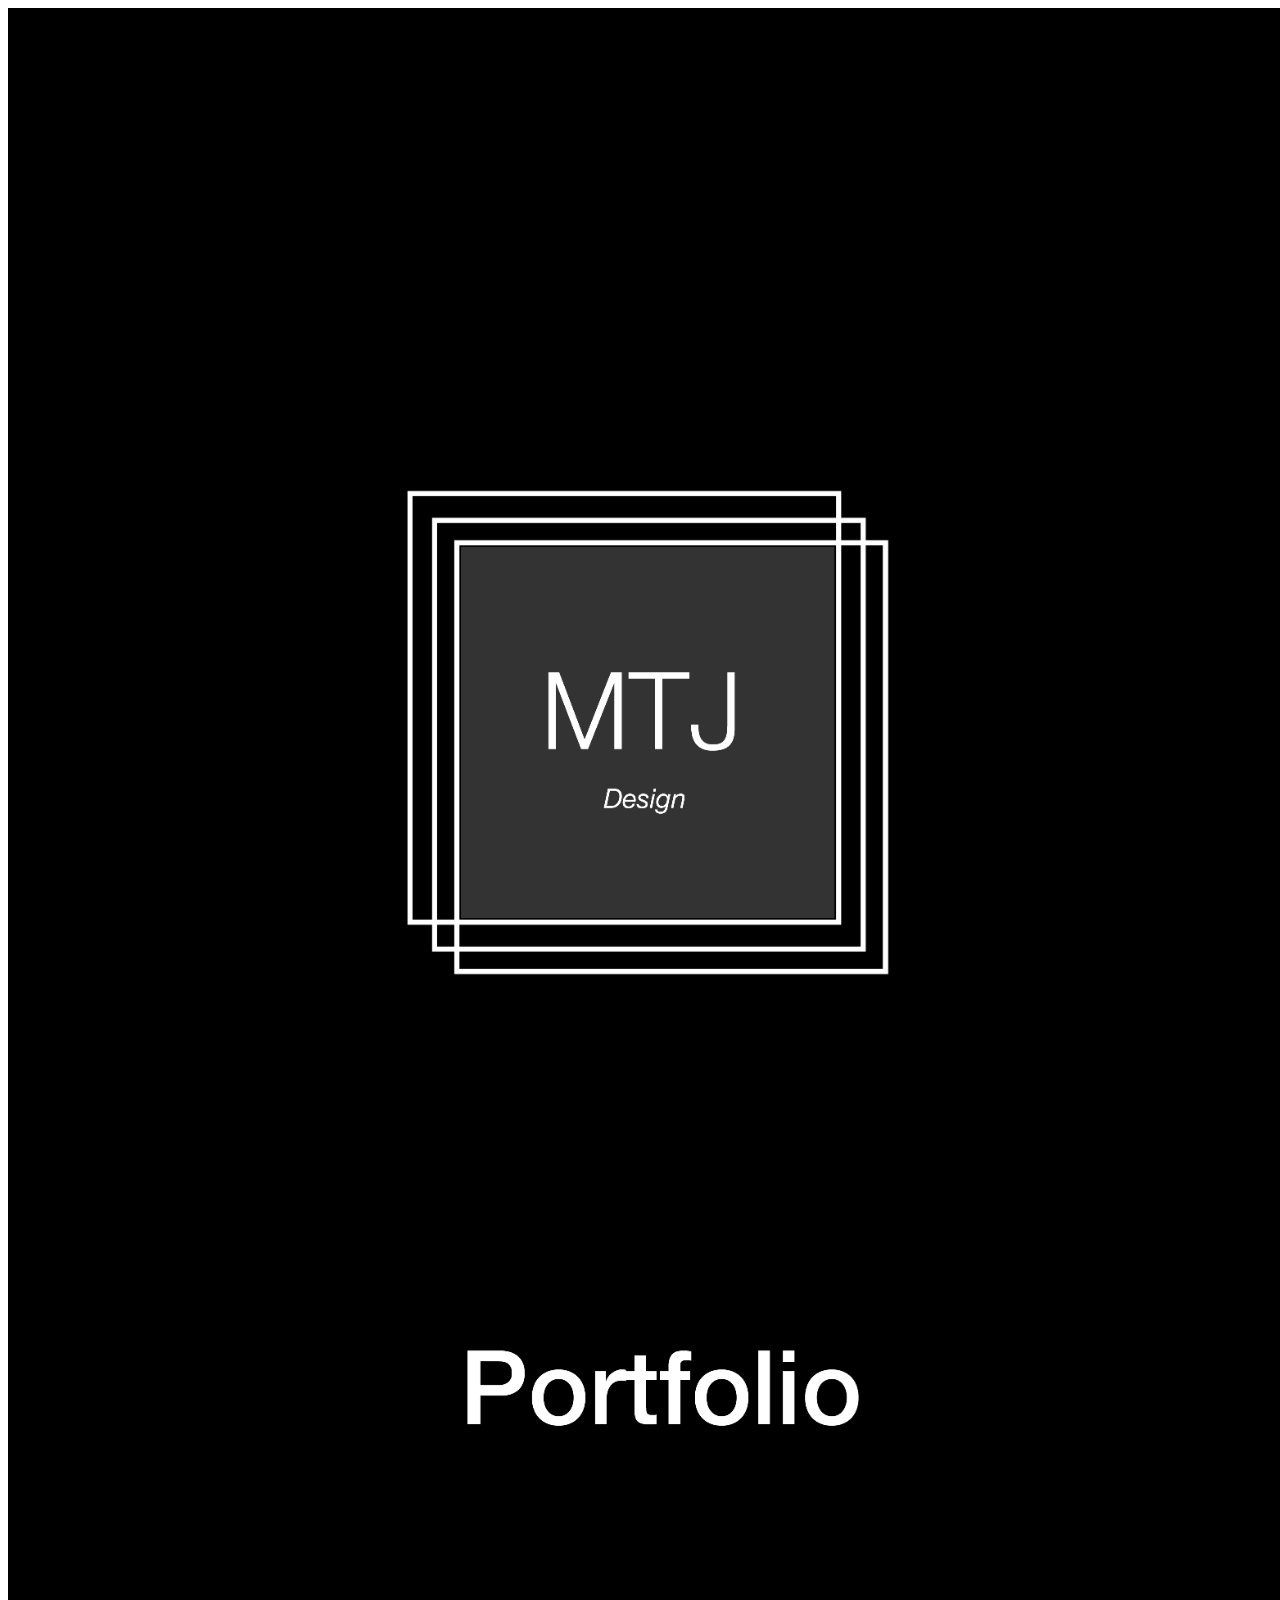
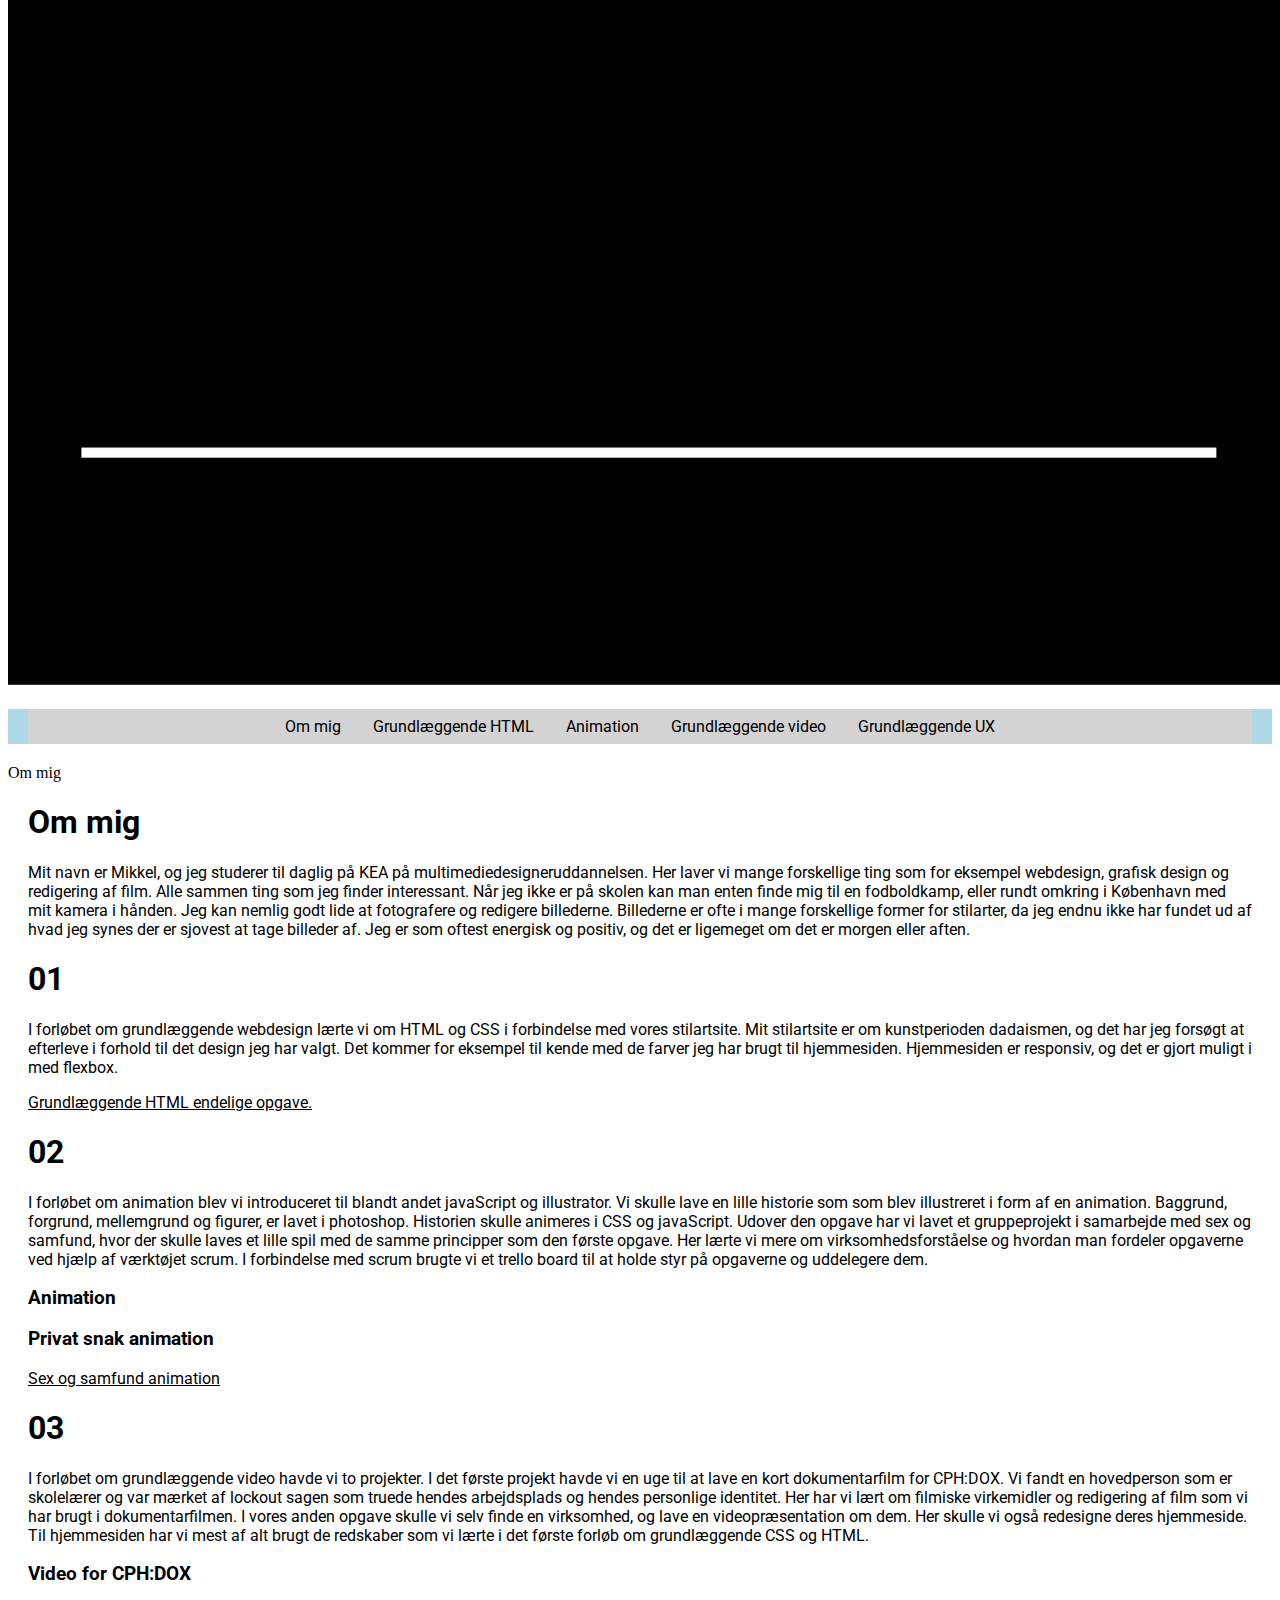
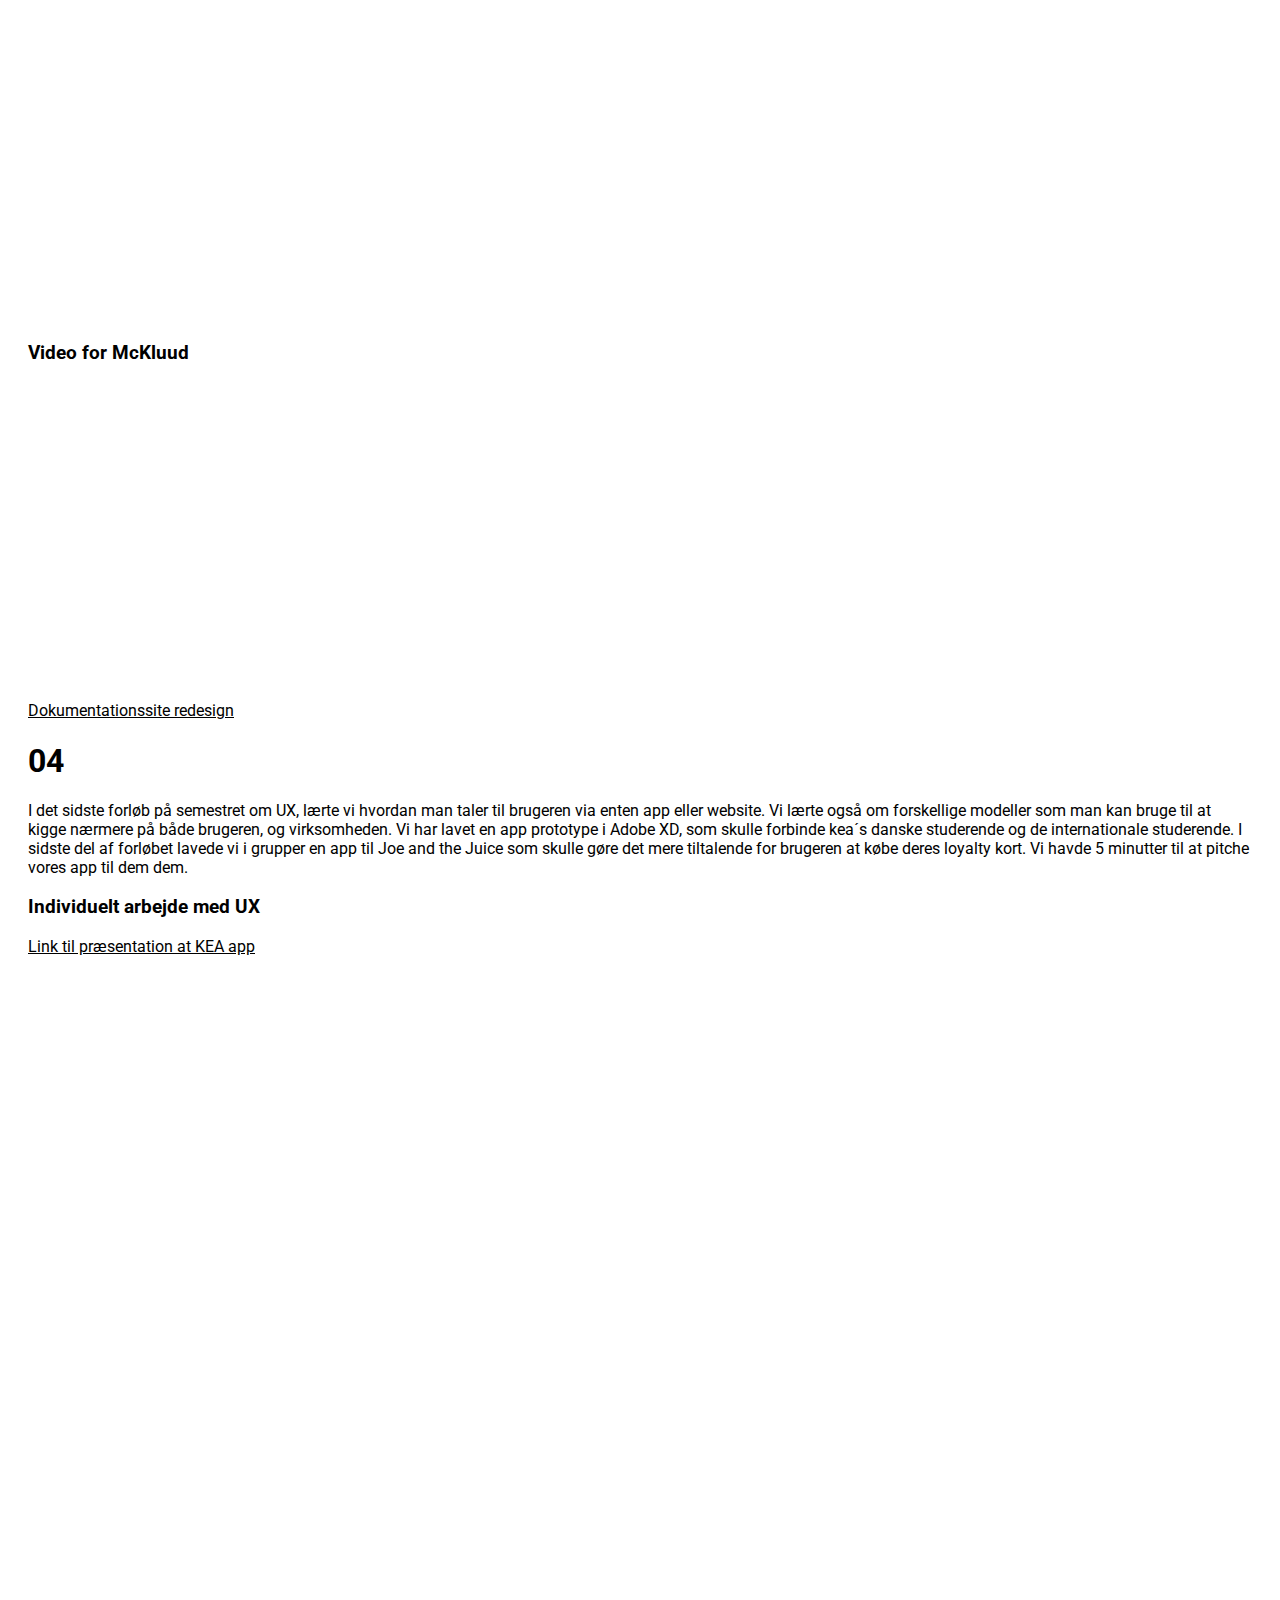
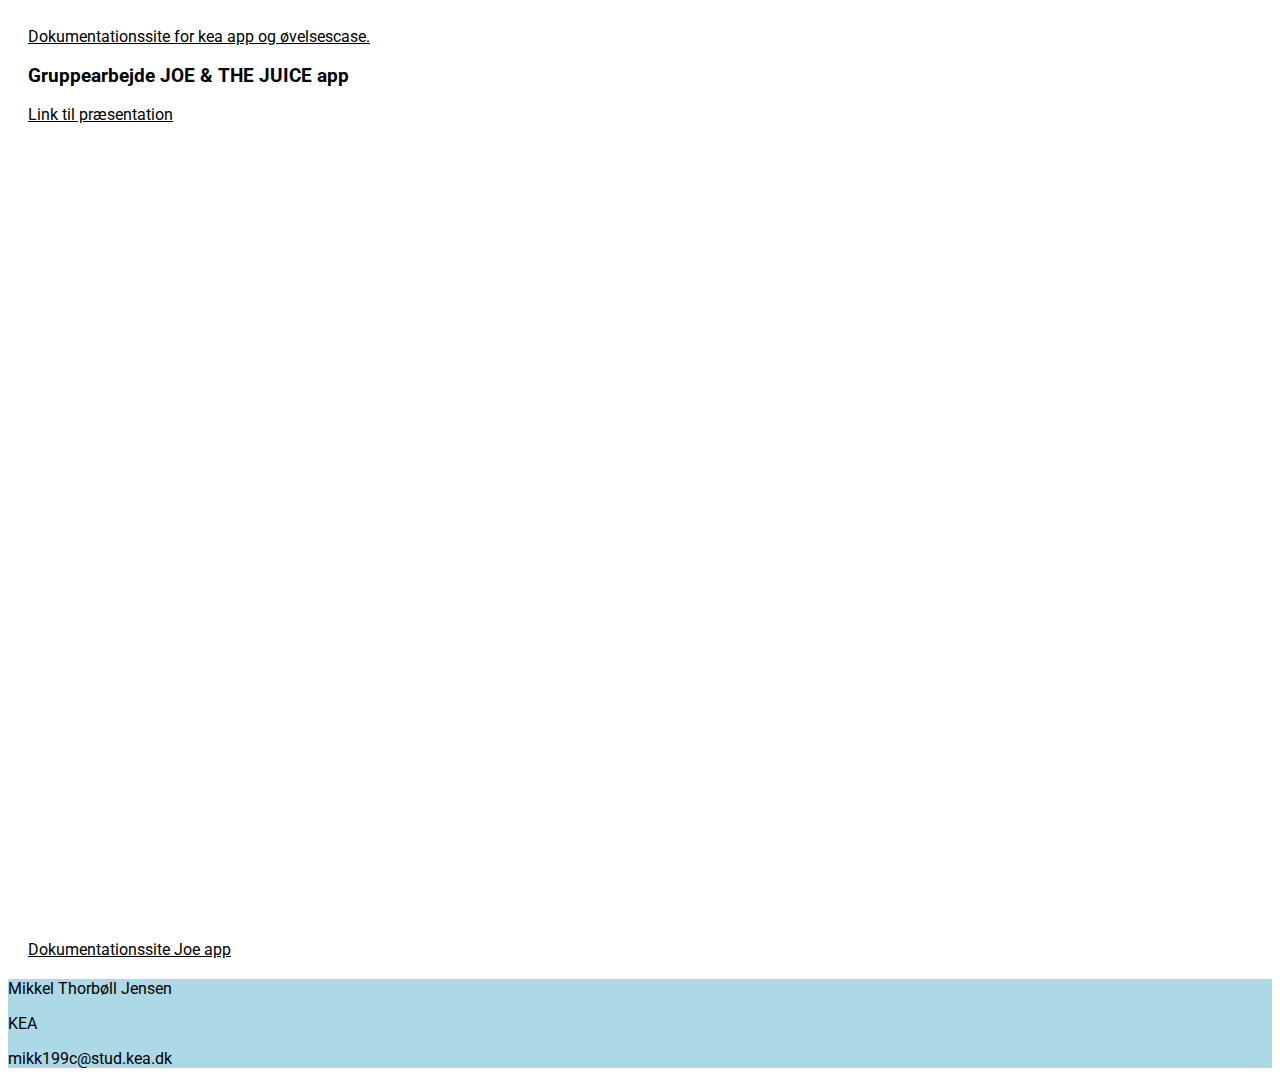
<file: index.html>
<!DOCTYPE html>
<html lang="da">
<head>
    <meta name="robots" content="noindex">
    <meta charset="utf-8">
    <meta name="viewport" content="width=device-width, initial-scale=1.0">
    <link rel="stylesheet" type="text/css" href="styles.css">
    <title>Portfolio</title>
    <link href="https://fonts.googleapis.com/css?family=Roboto" rel="stylesheet">
</head>

<body>


    <img src="mobilesplash2-01.png" alt="splash for mobile">
    <header>
        <nav>
            <ul>
                <li><a href="#om">Om mig</a></li>
            <li><a href="#011">Grundlæggende HTML</a></li>
            <li><a href="#021">Animation</a></li>
            <li><a href="#031">Grundlæggende video</a></li>
            <li><a href="#041">Grundlæggende UX</a></li>
                </ul>

        </nav>
    </header>
    <main>
        <section id="om">Om mig</section>
        <div class="som">
            <h1>Om mig</h1>
            <p>Mit navn er Mikkel, og jeg studerer til daglig på KEA på multimediedesigneruddannelsen. Her laver vi mange forskellige ting som for eksempel webdesign, grafisk design og redigering af film. Alle sammen ting som jeg finder interessant. Når jeg ikke er på skolen kan man enten finde mig til en fodboldkamp, eller rundt omkring i København med mit kamera i hånden. Jeg kan nemlig godt lide at fotografere og redigere billederne. Billederne er ofte i mange forskellige former for stilarter, da jeg endnu ikke har fundet ud af hvad jeg synes der er sjovest at tage billeder af. Jeg er som oftest energisk og positiv, og det er ligemeget om det er morgen eller aften.</p>
        </div>
        <section id="011"></section>
        <div class="s01">
            <article>
                <h1>01</h1>
                <p>I forløbet om grundlæggende webdesign lærte vi om HTML og CSS i forbindelse med vores stilartsite. Mit stilartsite er om kunstperioden dadaismen, og det har jeg forsøgt at efterleve i forhold til det design jeg har valgt. Det kommer for eksempel til kende med de farver jeg har brugt til hjemmesiden. Hjemmesiden er responsiv, og det er gjort muligt i med flexbox.</p>
                <a href="http://mikkeltjensen.dk/kea/01-web/04-responsive/01_04_04_responsive_v3/index.html">Grundlæggende HTML endelige opgave.</a>
            </article>
        </div>

        <section id="021"></section>

        <div class="s02">
            <article>
                <h1>02</h1>
                <p>I forløbet om animation blev vi introduceret til blandt andet javaScript og illustrator. Vi skulle lave en lille historie som som blev illustreret i form af en animation. Baggrund, forgrund, mellemgrund og figurer, er lavet i photoshop. Historien skulle animeres i CSS og javaScript. Udover den opgave har vi lavet et gruppeprojekt i samarbejde med sex og samfund, hvor der skulle laves et lille spil med de samme principper som den første opgave. Her lærte vi mere om virksomhedsforståelse og hvordan man fordeler opgaverne ved hjælp af værktøjet scrum. I forbindelse med scrum brugte vi et trello board til at holde styr på opgaverne og uddelegere dem.</p>

                <h3>Animation</h3>

                <a href="http://mikkeltjensen.dk/kea/02-animation/01/04/animation.html"></a>

                <h3>Privat snak animation</h3>
                <a href="http://mikkeltjensen.dk/sogsanimation/index.html">Sex og samfund animation</a>


            </article>
        </div>

        <section id="031"></section>

        <div class="s03">
            <article>
                <h1>03</h1>
                <p>I forløbet om grundlæggende video havde vi to projekter. I det første projekt havde vi en uge til at lave en kort dokumentarfilm for CPH:DOX. Vi fandt en hovedperson som er skolelærer og var mærket af lockout sagen som truede hendes arbejdsplads og hendes personlige identitet. Her har vi lært om filmiske virkemidler og redigering af film som vi har brugt i dokumentarfilmen. I vores anden opgave skulle vi selv finde en virksomhed, og lave en videopræsentation om dem. Her skulle vi også redesigne deres hjemmeside. Til hjemmesiden har vi mest af alt brugt de redskaber som vi lærte i det første forløb om grundlæggende CSS og HTML.</p>

                <h3>Video for CPH:DOX</h3>
                <iframe width="560" height="315" src="https://www.youtube.com/embed/yFe14ZK9Ujs?rel=0"></iframe>

                <h3>Video for McKluud</h3>
                <iframe width="560" height="315" src="https://www.youtube.com/embed/DBTVl8sYPQg?rel=0" ></iframe>
                <br>
                <a href="http://mikkeltjensen.dk/kea/03-content/03-redesign/docs/index.html">Dokumentationssite redesign</a>
            </article>
        </div>

        <section id="041"></section>

        <div class="s04">
            <article>
                <h1>04</h1>
                <p>I det sidste forløb på semestret om UX, lærte vi hvordan man taler til brugeren via enten app eller website. Vi lærte også om forskellige modeller som man kan bruge til at kigge nærmere på både brugeren, og virksomheden. Vi har lavet en app prototype i Adobe XD, som skulle forbinde kea´s danske studerende og de internationale studerende. I sidste del af forløbet lavede vi i grupper en app til Joe and the Juice som skulle gøre det mere tiltalende for brugeren at købe deres loyalty kort. Vi havde 5 minutter til at pitche vores app til dem dem.</p>
                <h3>Individuelt arbejde med UX</h3>
                <a href="https://xd.adobe.com/view/a93c79b2-4872-46ba-72d0-11d76d845f89-df0d/screen/ffd2bd99-9c72-4588-8285-cdcb2918814c/Forside">Link til præsentation at KEA app</a>
                <br>
                <iframe width="375" height="667" src="https://xd.adobe.com/embed/a93c79b2-4872-46ba-72d0-11d76d845f89-df0d/" allowfullscreen></iframe>
                <br>
                <a href="http://mikkeltjensen.dk/kea/04-ux/01-bruger/index.html">Dokumentationssite for kea app og øvelsescase.</a>

                <h3>Gruppearbejde JOE & THE JUICE app</h3>
                <a href="https://docs.google.com/presentation/d/1eEcz2T3IJ7UonJcRV4QLgFeqk_Bxx3FrnE8en_x-Rpg/edit#slide=id.p">Link til præsentation</a>
                <br>
                <iframe width="375" height="812" src="https://xd.adobe.com/embed/f37b9d9b-1d84-43a1-5282-dc264824f004-854a/" allowfullscreen></iframe>
                <br>
                <a href="http://mikkeltjensen.dk/kea/04-ux/joeapp/Index.html">Dokumentationssite Joe app</a>









            </article>
        </div>

    </main>
<footer>
   <p>Mikkel Thorbøll Jensen</p>
   <p>KEA</p>
    <p>mikk199c@stud.kea.dk</p>
    </footer>
</body>
</html>
</file>
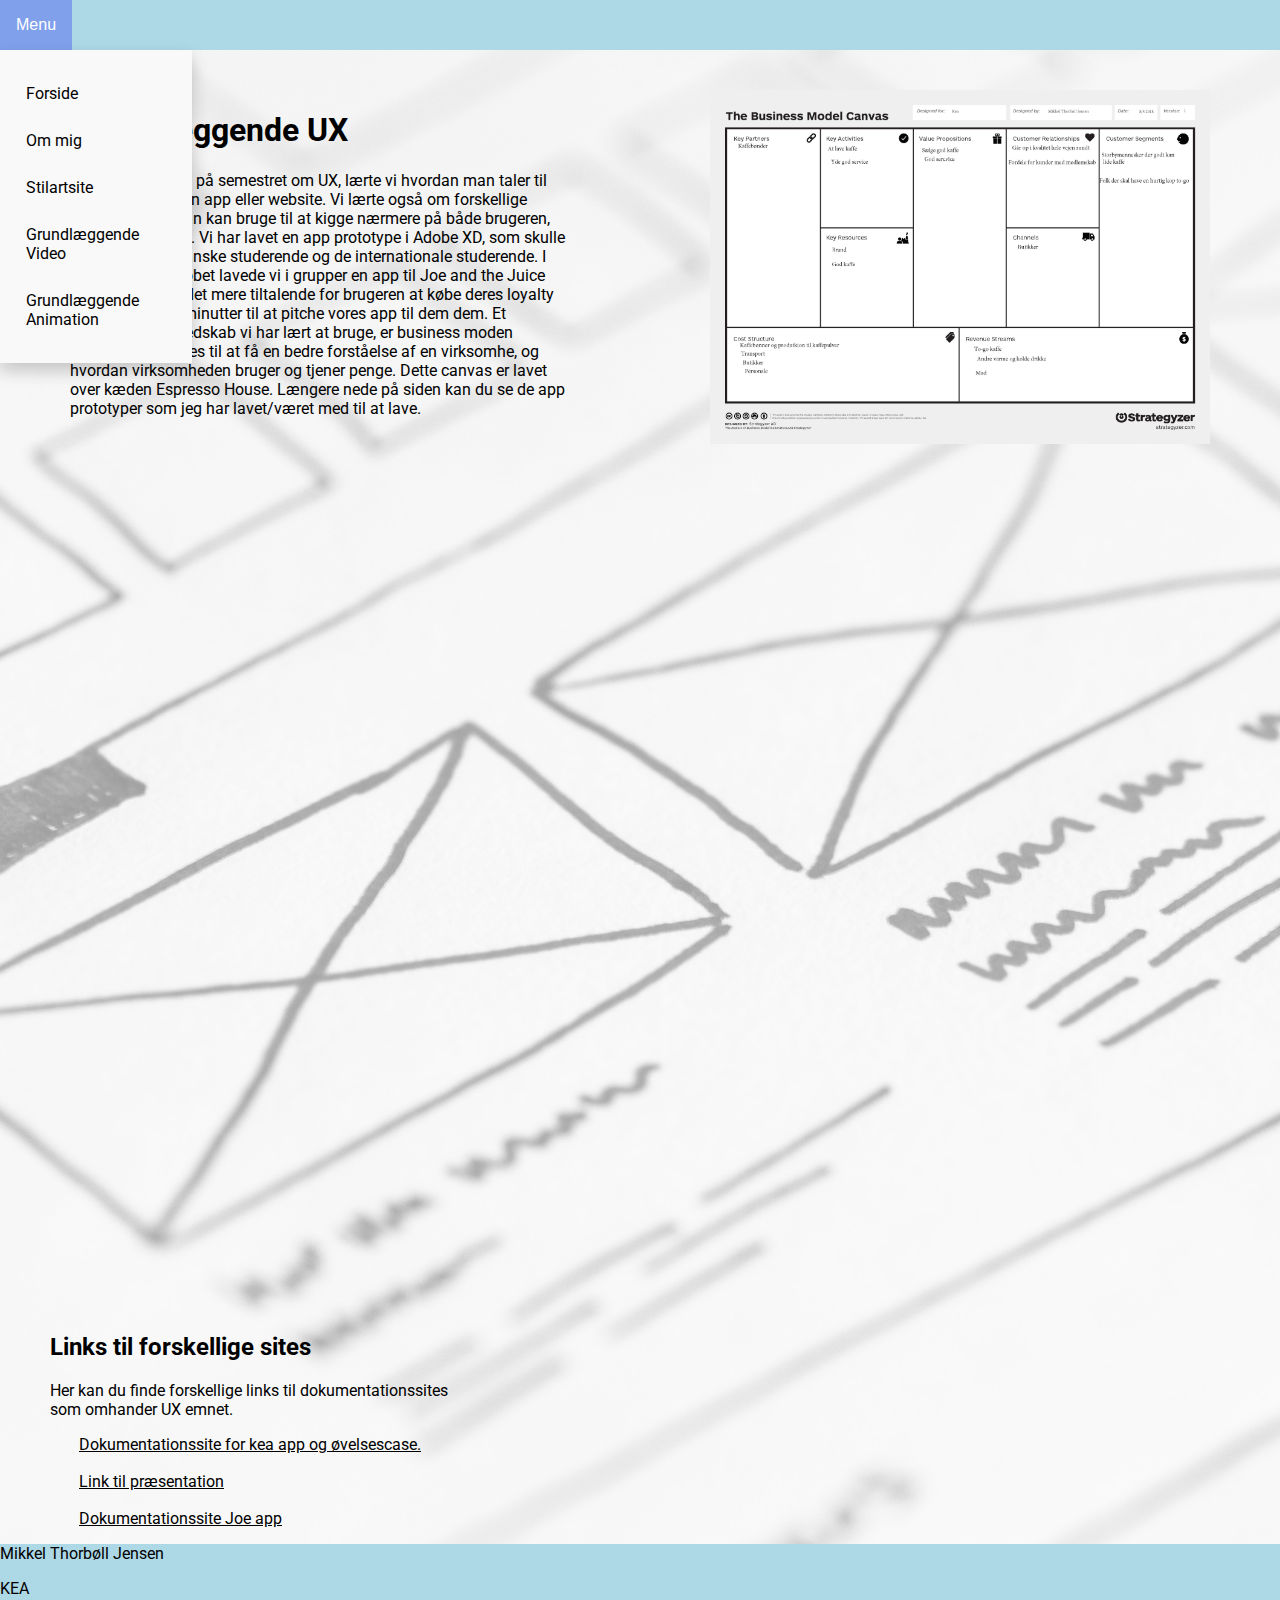
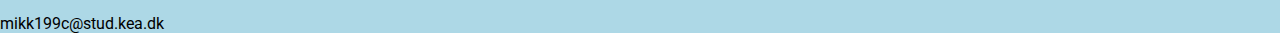
<file: ux.html>
<!DOCTYPE html>
<html lang="da">
<head>
    <meta charset="utf-8">
    <meta name="viewport" content="width=device-width, initial-scale=1.0">
    <meta name="robots" content="noindex">

    <meta name="viewport" content="width=device-width, initial-scale=1.0">
    <link rel="stylesheet" type="text/css" href="styles.css">

    <link href="https://fonts.googleapis.com/css?family=Roboto" rel="stylesheet">
    <title>Portfolio - UX</title>
</head>


<body class="uxx">
    <button onclick="topFunction()" id="tiltop" title="Til Toppen">Top</button>
    <header>
        <div class="dropdown">
            <button class="dropbtn">Menu</button>

            <div class="dropdown-content">

                <p><a href="forside.html">Forside</a></p>
                <p><a href="om.html">Om mig</a></p>
                <p><a href="stilartsite.html">Stilartsite</a></p>
                <p><a href="video.html">Grundlæggende Video</a></p>
                <p><a href="animation.html">Grundlæggende Animation</a></p>

            </div>
        </div>
    </header>
    <div class="uxall">
        <div class="uxtext">
            <h1>Grundlæggende UX</h1>
            <p>I det sidste forløb på semestret om UX, lærte vi hvordan man taler til brugeren via enten app eller website. Vi lærte også om forskellige modeller som man kan bruge til at kigge nærmere på både brugeren, og virksomheden. Vi har lavet en app prototype i Adobe XD, som skulle forbinde kea´s danske studerende og de internationale studerende. I sidste del af forløbet lavede vi i grupper en app til Joe and the Juice som skulle gøre det mere tiltalende for brugeren at købe deres loyalty kort. Vi havde 5 minutter til at pitche vores app til dem dem. Et eksempel på et redskab vi har lært at bruge, er business moden canvas. Det bruges til at få en bedre forståelse af en virksomhe, og hvordan virksomheden bruger og tjener penge. Dette canvas er lavet over kæden Espresso House. Længere nede på siden kan du se de app prototyper som jeg har lavet/været med til at lave. </p>
        </div>
        <div class="uxbmc">
            <img src="bmceh.jpg" alt="business model canvas af espresso house" class="bmceh">
        </div>
    </div>
    <div class="appsall">



        <div class="keaapp">
            <iframe width="375" height="667" src="https://xd.adobe.com/embed/a93c79b2-4872-46ba-72d0-11d76d845f89-df0d/" allowfullscreen></iframe>
        </div>

        <div class="joeapp">
            <iframe width="375" height="812" src="https://xd.adobe.com/embed/f37b9d9b-1d84-43a1-5282-dc264824f004-854a/" allowfullscreen></iframe>
        </div>
    </div>

    <div class="linksall">
        <div class="linkstext">
    <h2>Links til forskellige sites</h2>
    <p>Her kan du finde forskellige links til dokumentationssites som omhander UX emnet.</p>
            </div>

    <div class="linkslinks">
    <a href="http://mikkeltjensen.dk/kea/04-ux/01-bruger/index.html">Dokumentationssite for kea app og øvelsescase.</a>
        <br>
        <br>
    <a href="https://docs.google.com/presentation/d/1eEcz2T3IJ7UonJcRV4QLgFeqk_Bxx3FrnE8en_x-Rpg/edit#slide=id.p">Link til præsentation</a>
        <br>
        <br>
    <a href="http://mikkeltjensen.dk/kea/04-ux/joeapp/Index.html">Dokumentationssite Joe app</a>
        </div>
    </div>
    <footer>
        <p>Mikkel Thorbøll Jensen</p>
        <p>KEA</p>
        <p>mikk199c@stud.kea.dk</p>
    </footer>
    <script src="https://code.jquery.com/jquery-3.3.1.min.js"></script>
    <script src="script.js"></script>
</body>
</html>
</file>
<file: styles.css>
img {
    width: 100vw;

}

html {

    background-color: white;





}



.front {

      background-image: url("bckgrnd.png");
    background-size: cover;
    margin: 0px;
}

.om {

      background-image: url("bckgrndme.jpg");
    background-size: cover;
    margin: 0px;
}

.stilart {
    background-image: url("ppbckgrnd.png");
    background-size: cover;
    margin: 0px;
}

.uxx {
    background-image: url("protobckgrnd.png");
    background-size: cover;
    margin: 0px;
}

.film {
    background-image: url("filmbckgrnd.png");
    background-size: cover;
    margin: 0px;
}

.ani {
    background-image: url("anibckgrnd.png");
    background-size: cover;
    margin: 0px;
}




.forside {
    color: white;
}


.centered {
    position: absolute;
    top: 50%;
    left: 50%;
    transform: translate(-50%, -50%);
    color: white;
}

.overskriftf {
        position: relative;
        text-align: center;
        color: white;

}

p {
    font-family: 'Roboto', sans-serif;
    color: black;
}

h1 {
    font-family: 'Roboto', sans-serif;
    color: black;
}

h2 {
    font-family: 'Roboto', sans-serif;
    color: black;

}

h3 {
    font-family: 'Roboto', sans-serif;
    color: black;
}

a {
    font-family: 'Roboto', sans-serif;
    color: black;

}

.s01 {
    margin: 20px;
}

.s02 {
    margin: 20px;
}

.s03 {
    margin: 20px;
}

.s04 {
    margin: 20px;
}

.som {
    margin: 20px;
}

nav {
    margin: 20px;

}

header {
    background-color: lightblue;

}


footer {
    background-color: lightblue;

}


ul {
    display: flex;
    justify-content: center;
    flex-wrap: wrap;
    list-style-type: none;
    margin-left: 0px;
    padding: 0;

    background-color: lightgray;
}

li a {
    display: block;
    color: #000;
    padding: 8px 16px;
    text-decoration: none;
}

li a:hover {
    background-color: #555;
    color: white;
}


iframe {
    border: none;
    max-width: 100vw;
}





.forsidebillede {


}

i {
    border: solid white;
    border-width: 0 8px 8px 0;
    display: inline-block;
    padding: 8px;
}

.down {
    transform: rotate(45deg);

}

.velkommen {
    width: 250px;
    border: 25px solid lightblue;
    padding: 25px;
    margin: 25px;
    align-content: center;

}
.mig {
    width: 250px;
    border: 25px solid lightblue;
    padding: 25px;
    margin: 25px;
    align-content: center;
}

.a11 {
    width: 250px;
    border: 25px solid lightblue;
    padding: 25px;
    margin: 25px;
}
.a21 {
    width: 250px;
    border: 25px solid lightblue;
    padding: 25px;
    margin: 25px;
}
.a31 {
    width: 250px;
    border: 25px solid lightblue;
    padding: 25px;
    margin: 25px;
}
.a41 {
    width: 250px;
    border: 25px solid lightblue;
    padding: 25px;
    margin: 25px;
}

.box1 {
    display: flex;
    flex-direction: row;
    flex-wrap: wrap;
    justify-content: center;

}

.box2 {
    display: flex;
     flex-direction: row;
    flex-wrap: wrap;
    justify-content: center;
}

.box3 {
    display: flex;
     flex-direction: row;
    flex-wrap: wrap;
    justify-content: center;
}

.dropdown {
    position: relative;
    display: inline-block;
}

.dropbtn {
    background-color: lightblue;
    color: white;
    padding: 16px;
    font-size: 16px;
    border: none;
    cursor: pointer;
}

.dropdown-content {
    display: none;
    position: absolute;
    background-color: #f9f9f9;
    min-width: 160px;
    box-shadow: 0px 8px 16px 0px rgba(0,0,0,0.2);
    padding: 12px 16px;
    z-index: 1;

}

.dropdown-content a {
    color: black;
    padding: 6px 10px;
    text-decoration: none;
    display: block;
}


.dropdown:hover .dropdown-content {
    display: block;

}
.dropdown-content a:hover {background-color: lightblue}

.dropdown:hover .dropbtn {
    background-color: rgba(0, 0, 255, 0.26);
}

#tiltop {
    display: none;
    position: fixed;
    bottom: 20px;
    right: 30px;
    z-index: 99;
    border: none;
    outline: none;
    background-color: lightblue;
    opacity: 0.8;
    color: white;
    cursor: pointer;
    padding: 10px;
    border-radius: 8px;
    font-size: 18px;
}

#tiltop:hover {
    background-color: blue;
}

.meall {
    display: flex;
    flex-wrap: wrap;
    justify-content: space-around;
    margin-top: 15px;
    margin-bottom: 70px;


}

.mefoto {
    max-width: 400px;
}

.metext {
    max-width: 400px;
}

.gallerifoto {
    max-width: 400px;

}

.fotos1 {
    display: flex;
    flex-wrap: wrap;
    justify-content: space-around;
}

.fotos2 {
    display: flex;
    flex-wrap: wrap;
    justify-content: space-around;
}

.stiltext {
    max-width: 400px;
}

.stilfoto {
    max-width: 350px;
}

.stilall {
    display: flex;
    flex-wrap: wrap;
    justify-content: center;
    margin-top: 40px;

}

.uxtext {
    max-width: 500px;
}

.bmceh {
    max-width: 500px;
}

.uxall {
    margin-top: 40px;
    display: flex;
    justify-content: space-around;
    flex-wrap: wrap;

}

.appsall {
    display: flex;
    justify-content: space-around;
    flex-wrap: wrap;
    margin-top: 50px;

}

.linksall {
    display: flex;
    flex-wrap: wrap;
    justify-content: space-around;
    max-width: 400px;
    margin-left: 50px;
}

.xtrmcu {
    max-width: 500px;
    margin-top: 70px;
}

.videotext {
    max-width: 400px;
}

.videoall {
    display: flex;
    justify-content: space-around;
    flex-wrap: wrap;

}

.cphdtext {
    max-width: 400px;

}

.cphdvideo {

}

.cphdall {
    display: flex;
    justify-content: space-around;
    flex-direction: row-reverse;
    flex-wrap: wrap;
    margin-top: 140px;
}

.rdsigntext {
    max-width: 400px;
}

.rdsgnall {
    display: flex;
    justify-content: space-around;
    flex-wrap: wrap-reverse;
     margin-top: 140px;
}

.anitext {
    max-width: 400px;
}

.aaaa {
    max-width: 500px;
    margin-top: 100px;
}


.aniall {
    display: flex;
    justify-content: space-around;
    flex-wrap: wrap;
    margin-top: 40px;
}
</file>
